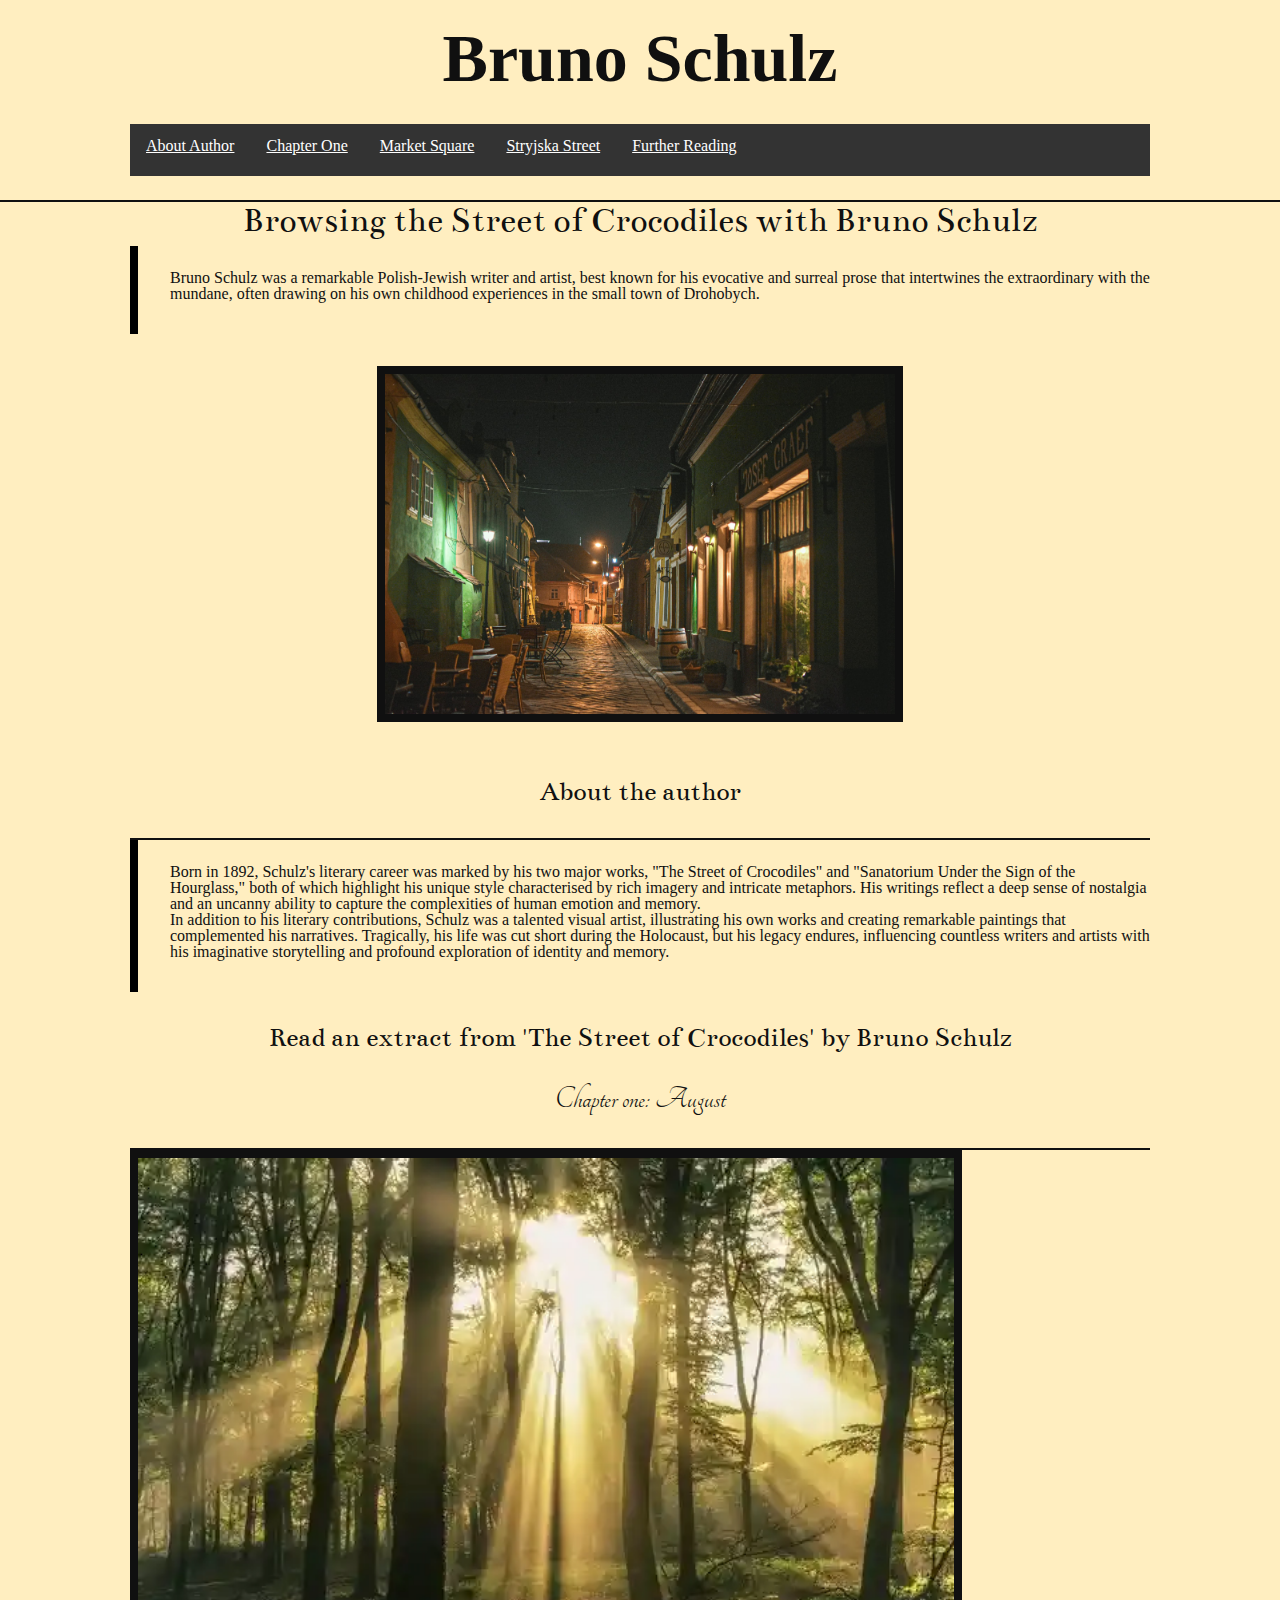
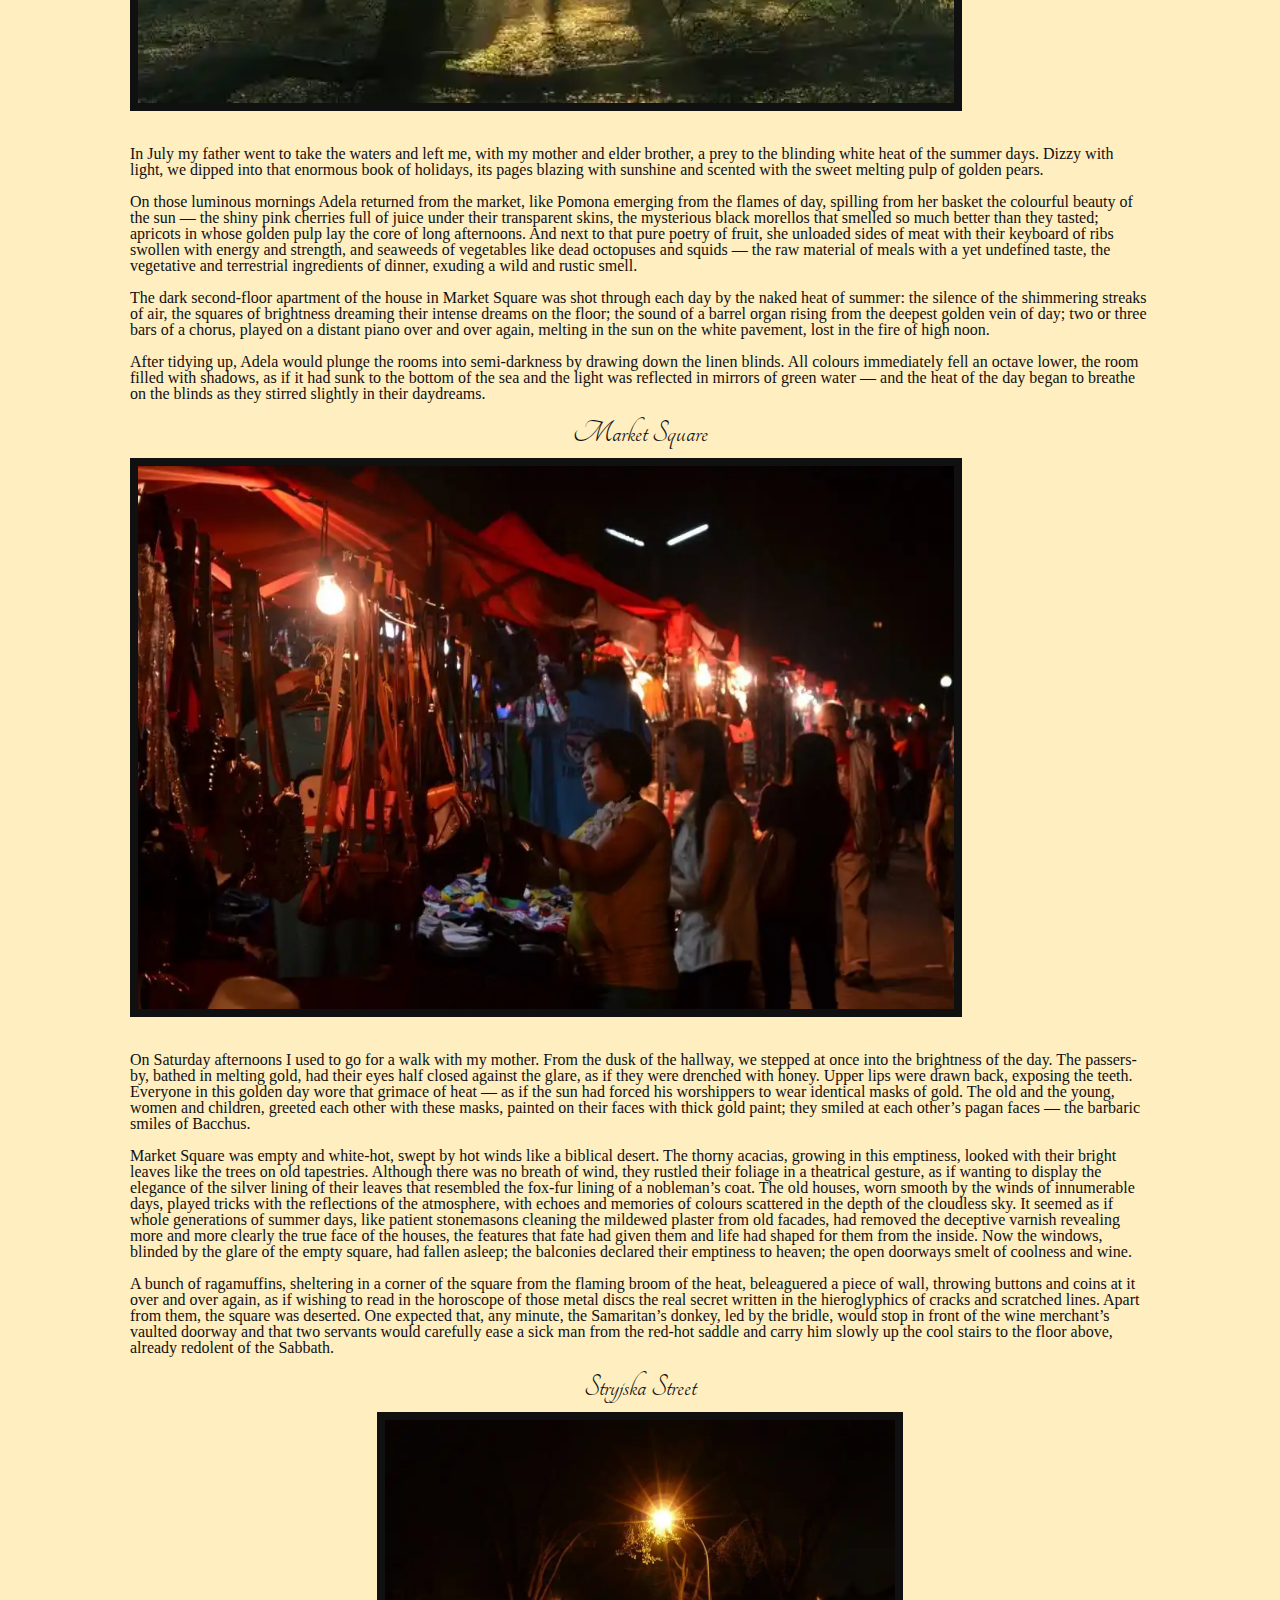
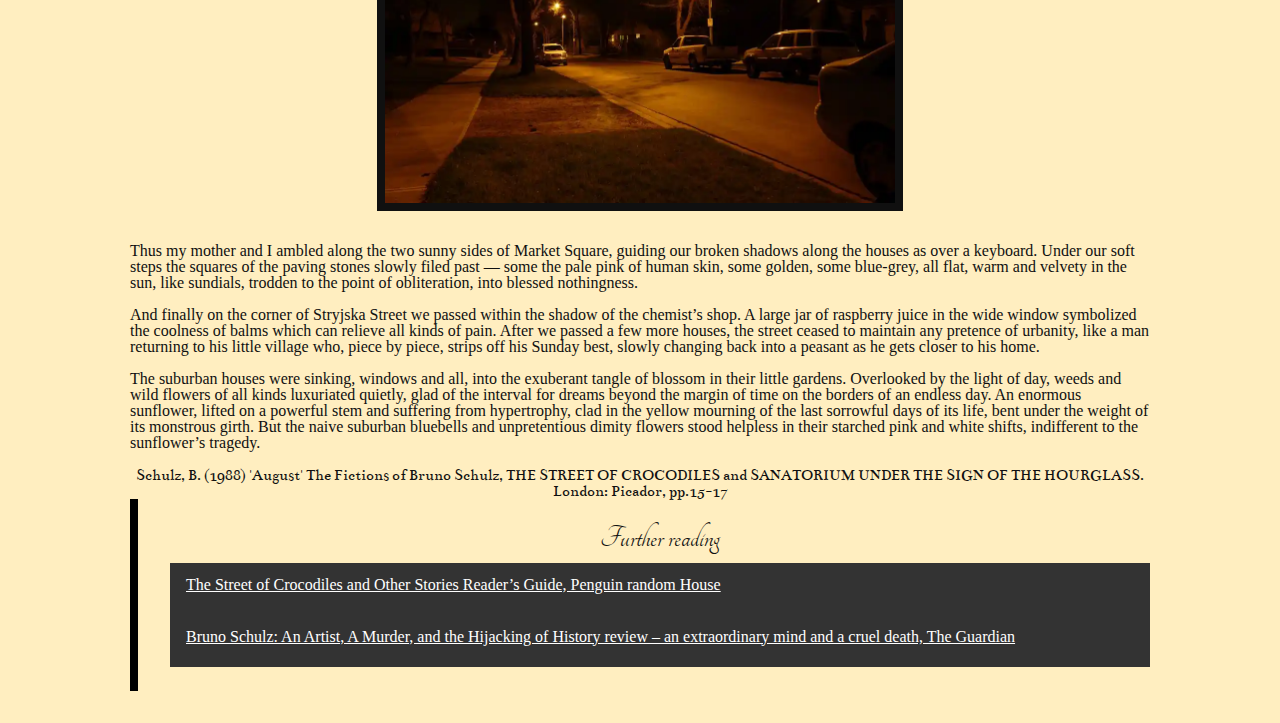
<file: index.html>
<!DOCTYPE html>
<html lang="en">

<head>
    <meta charset="UTF-8">
    <meta name="viewport" content="width=device-width, initial-scale=1.0">
    <meta name="description" content="this is a page created to show my HTML and CSS skills">
    <title>Street of Crocodiles</title>
    <link href="crocodiles.css" rel="stylesheet" type="text/css">
</head>

<body>
<header>
    <div class="container">
        <div class="grid-col-twoThirds">
    
    <h1>
    Bruno Schulz
    </h1>
    <ul>
        <li><a href="#About">About Author</a></li>
        <li><a href="#Chapter">Chapter One</a></li>
        <li><a href="#Market">Market Square</a></li>
        <li><a href="#Street">Stryjska Street</a></li>
        <li><a href="#Further">Further Reading</a></li>
      </ul>
    </div>
    </div>
</header>
<div class="container">
    <div class="grid-col-twoThirds">
<h2>Browsing the Street of Crocodiles with Bruno Schulz</h2>
        <figure class="quote">
            <blockquote>
                <p>Bruno Schulz was a remarkable Polish-Jewish writer and artist, best known for his evocative and surreal prose that intertwines the extraordinary with the mundane, often drawing on his own childhood experiences in the small town of Drohobych.</p>
            </blockquote>
        </figure>
        <img src="images/street.jpg" alt="this is a picture of a street" class="center"></img>
        </div>
        </div>
 <div class="container">
    <div class="grid-col-twoThirds">
<header>
    <h4 id="About"> About the author
</h4>
</header>
<figure class="quote">
            <blockquote>
<p>
Born in 1892, Schulz's literary career was marked by his two major works, "The Street of Crocodiles" and "Sanatorium Under the Sign of the Hourglass," both of which highlight his unique style characterised by rich imagery and intricate metaphors. His writings reflect a deep sense of nostalgia and an uncanny ability to capture the complexities of human emotion and memory.
</p>
<p>
In addition to his literary contributions, Schulz was a talented visual artist, illustrating his own works and creating remarkable paintings that complemented his narratives. Tragically, his life was cut short during the Holocaust, but his legacy endures, influencing countless writers and artists with his imaginative storytelling and profound exploration of identity and memory.
</p>
</blockquote>
</figure>
<h4>
Read an extract from 'The Street of Crocodiles' by Bruno Schulz
</h4>
<header>
<h3 id="Chapter">
Chapter one: August
</h3>
</header>
<img src="images/Trees.webp" alt="this is a image of the sun splitting the trees"></img>
<p>
In July my father went to take the waters and left me, with my mother and elder brother, a prey to the blinding white heat of the summer days. Dizzy with light, we dipped into that enormous book of holidays, its pages blazing with sunshine and scented with the sweet melting pulp of golden pears.
</p>
<p>
On those luminous mornings Adela returned from the market, like Pomona emerging from the flames of day, spilling from her basket the colourful beauty of the sun — the shiny pink cherries full of juice under their transparent skins, the mysterious black morellos that smelled so much better than they tasted; apricots in whose golden pulp lay the core of long afternoons. And next to that pure poetry of fruit, she unloaded sides of meat with their keyboard of ribs swollen with energy and strength, and seaweeds of vegetables like dead octopuses and squids — the raw material of meals with a yet undefined taste, the vegetative and terrestrial ingredients of dinner, exuding a wild and rustic smell.
</p>
<p>
The dark second-floor apartment of the house in Market Square was shot through each day by the naked heat of summer: the silence of the shimmering streaks of air, the squares of brightness dreaming their intense dreams on the floor; the sound of a barrel organ rising from the deepest golden vein of day; two or three bars of a chorus, played on a distant piano over and over again, melting in the sun on the white pavement, lost in the fire of high noon.
</p>
<p>
After tidying up, Adela would plunge the rooms into semi-darkness by drawing down the linen blinds. All colours immediately fell an octave lower, the room filled with shadows, as if it had sunk to the bottom of the sea and the light was reflected in mirrors of green water — and the heat of the day began to breathe on the blinds as they stirred slightly in their daydreams.
</p>
<h3 id="Market">
    Market Square
</h3>
<img src="images/Market.webp" alt="this is a image of a market"></img>
<p>
On Saturday afternoons I used to go for a walk with my mother. From the dusk of the hallway, we stepped at once into the brightness of the day. The passers-by, bathed in melting gold, had their eyes half closed against the glare, as if they were drenched with honey. Upper lips were drawn back, exposing the teeth. Everyone in this golden day wore that grimace of heat — as if the sun had forced his worshippers to wear identical masks of gold. The old and the young, women and children, greeted each other with these masks, painted on their faces with thick gold paint; they smiled at each other’s pagan faces — the barbaric smiles of Bacchus.
</p>
<p>
Market Square was empty and white-hot, swept by hot winds like a biblical desert. The thorny acacias, growing in this emptiness, looked with their bright leaves like the trees on old tapestries. Although there was no breath of wind, they rustled their foliage in a theatrical gesture, as if wanting to display the elegance of the silver lining of their leaves that resembled the fox-fur lining of a nobleman’s coat. The old houses, worn smooth by the winds of innumerable days, played tricks with the reflections of the atmosphere, with echoes and memories of colours scattered in the depth of the cloudless sky. It seemed as if whole generations of summer days, like patient stonemasons cleaning the mildewed plaster from old facades, had removed the deceptive varnish revealing more and more clearly the true face of the houses, the features that fate had given them and life had shaped for them from the inside. Now the windows, blinded by the glare of the empty square, had fallen asleep; the balconies declared their emptiness to heaven; the open doorways smelt of coolness and wine.
</p>
<p>
A bunch of ragamuffins, sheltering in a corner of the square from the flaming broom of the heat, beleaguered a piece of wall, throwing buttons and coins at it over and over again, as if wishing to read in the horoscope of those metal discs the real secret written in the hieroglyphics of cracks and scratched lines. Apart from them, the square was deserted. One expected that, any minute, the Samaritan’s donkey, led by the bridle, would stop in front of the wine merchant’s vaulted doorway and that two servants would carefully ease a sick man from the red-hot saddle and carry him slowly up the cool stairs to the floor above, already redolent of the Sabbath.
</p>
<h3 id="Street">Stryjska Street</h3>
<img src="images/Streetatnight.webp" alt="this is a picture of a street at night" class="center"></img>
<p>
Thus my mother and I ambled along the two sunny sides of Market Square, guiding our broken shadows along the houses as over a keyboard. Under our soft steps the squares of the paving stones slowly filed past — some the pale pink of human skin, some golden, some blue-grey, all flat, warm and velvety in the sun, like sundials, trodden to the point of obliteration, into blessed nothingness.
</p>
<p>
And finally on the corner of Stryjska Street we passed within the shadow of the chemist’s shop. A large jar of raspberry juice in the wide window symbolized the coolness of balms which can relieve all kinds of pain. After we passed a few more houses, the street ceased to maintain any pretence of urbanity, like a man returning to his little village who, piece by piece, strips off his Sunday best, slowly changing back into a peasant as he gets closer to his home.
</p>
<p>
The suburban houses were sinking, windows and all, into the exuberant tangle of blossom in their little gardens. Overlooked by the light of day, weeds and wild flowers of all kinds luxuriated quietly, glad of the interval for dreams beyond the margin of time on the borders of an endless day. An enormous sunflower, lifted on a powerful stem and suffering from hypertrophy, clad in the yellow mourning of the last sorrowful days of its life, bent under the weight of its monstrous girth. But the naive suburban bluebells and unpretentious dimity flowers stood helpless in their starched pink and white shifts, indifferent to the sunflower’s tragedy.
</p>
<h6>
Schulz, B. (1988) 'August' The Fictions of Bruno Schulz, THE STREET OF CROCODILES and SANATORIUM UNDER THE SIGN OF THE HOURGLASS. London: Picador, pp.15-17
</h6>
<div class="container">
    <div class="grid-col-twoThirds">

<figure class="quote">
<blockquote>
<h3 id="Further">
Further reading
</h3>
</blockquote>
<figure>
<ul>

<li><a href="(https://www.penguinrandomhouse.com/books/293938/the-street-of-crocodiles-and-other-stories-by-bruno-schulz-foreword-by-jonathan-safran-foer-introduction-by-david-a-goldfarb-translated-by-celina-wieniewska/9780143105145/readers-guide/)">The Street of Crocodiles and Other Stories Reader’s Guide, Penguin random House</a></li>

<li><a href="(https://www.theguardian.com/books/2023/may/14/bruno-schulz-an-artist-a-murder-and-the-hijacking-of-history-benjamin-balint-review-extraordinary-mind-cruel-death)">Bruno Schulz: An Artist, A Murder, and the Hijacking of History review – an extraordinary mind and a cruel death, The Guardian</a></li>
</div>
</div>

</ul>
</body>
</file>
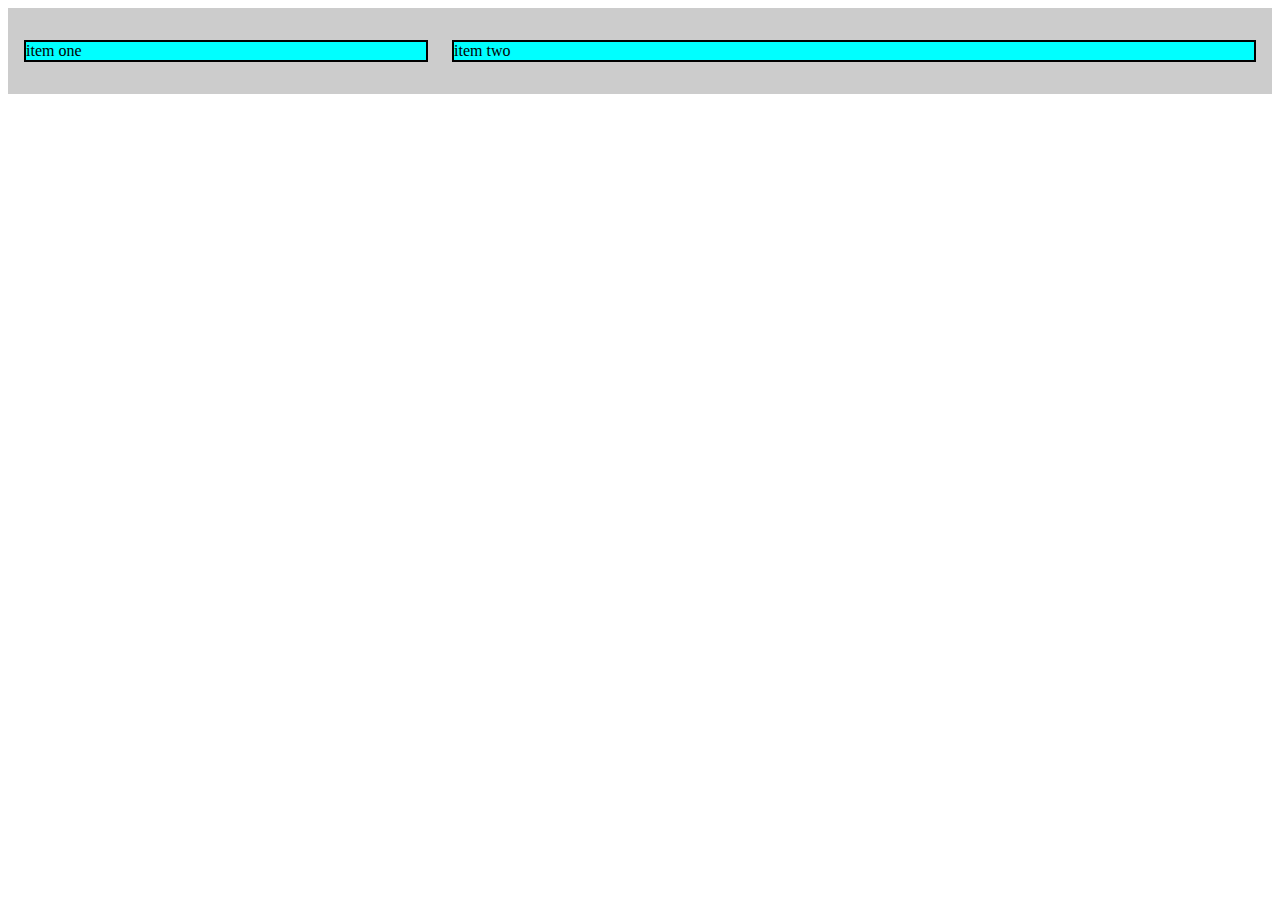
<file: flex.HTML>
<!DOCTYPE html>
<html lang="en">
<head>
    <meta charset="UTF-8">
    <meta name="viewport" content="width=device-width, initial-scale=1.0">
    <title>Document</title>
    <style>
.grid{
    padding: 1rem;
    background-color: #cccccc;
    margin: 0;
    display:flex;
    flex-direction: row;
    gap: 24px
    }
    p{
    border:2px solid #000000;
    background-color:aqua;
    }
    p.third{
        flex-basis: 33.33%;
    }
    p.twoThirds{
        flex-basis: 66.66%;
    }
    </style>
    </head>
<body>
<div class="grid">
    <p class="third">item one</p>
    <p class="twoThirds">item two</p>
</div>
</body>
</html>
</file>
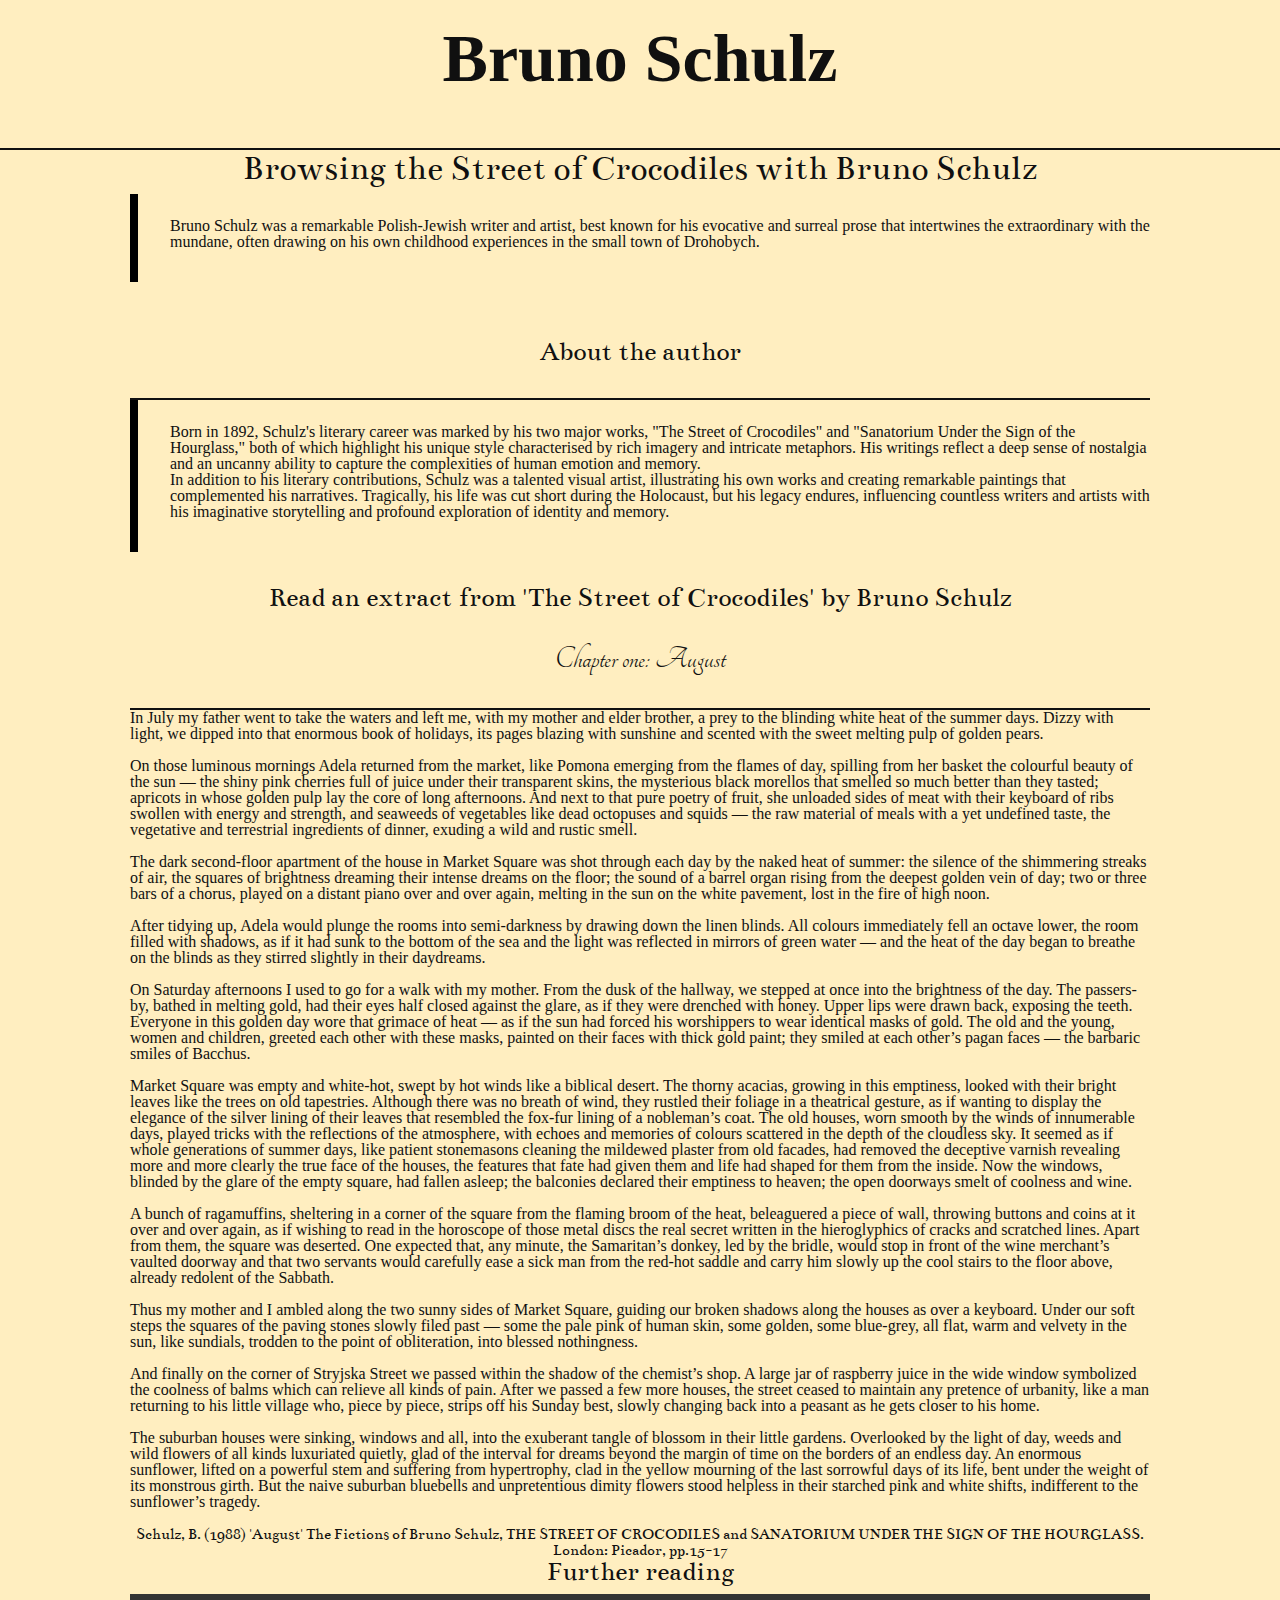
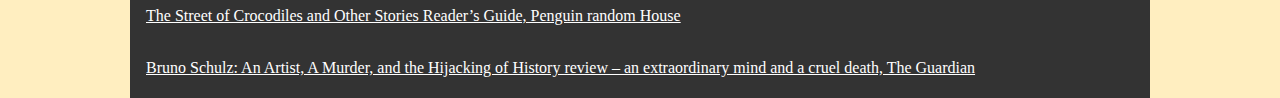
<file: Street-of-crocodiles.HTML>
<!DOCTYPE html>
<html lang="en">

<head>
    <meta charset="UTF-8">
    <meta name="viewport" content="width=device-width, initial-scale=1.0">
    <meta name="description" content="this is a page created to show my HTML and CSS skills">
    <title>Street of Crocodiles</title>
    <link href="crocodiles.css" rel="stylesheet" type="text/css">
</head>

<body>
<header>
    <div class="container">
    <h1>
    Bruno Schulz
    </h1>
    </div>
</header>
<div class="container">
    <div class="grid-col-twoThirds">
<h2>Browsing the Street of Crocodiles with Bruno Schulz</h2>
        <figure class="quote">
            <blockquote>
                <p>Bruno Schulz was a remarkable Polish-Jewish writer and artist, best known for his evocative and surreal prose that intertwines the extraordinary with the mundane, often drawing on his own childhood experiences in the small town of Drohobych.</p>
            </blockquote>
        </figure>
        </div>
        </div>
 <div class="container">
    <div class="grid-col-twoThirds">
<header>
    <h4>
About the author
</h4>
</header>
<figure class="quote">
            <blockquote>
<p>
Born in 1892, Schulz's literary career was marked by his two major works, "The Street of Crocodiles" and "Sanatorium Under the Sign of the Hourglass," both of which highlight his unique style characterised by rich imagery and intricate metaphors. His writings reflect a deep sense of nostalgia and an uncanny ability to capture the complexities of human emotion and memory.
</p>
<p>
In addition to his literary contributions, Schulz was a talented visual artist, illustrating his own works and creating remarkable paintings that complemented his narratives. Tragically, his life was cut short during the Holocaust, but his legacy endures, influencing countless writers and artists with his imaginative storytelling and profound exploration of identity and memory.
</p>
</blockquote>
</figure>
<h4>
Read an extract from 'The Street of Crocodiles' by Bruno Schulz
</h4>
<header>
<h3>
Chapter one: August
</h3>
</header>
<p>
In July my father went to take the waters and left me, with my mother and elder brother, a prey to the blinding white heat of the summer days. Dizzy with light, we dipped into that enormous book of holidays, its pages blazing with sunshine and scented with the sweet melting pulp of golden pears.
</p>
<p>
On those luminous mornings Adela returned from the market, like Pomona emerging from the flames of day, spilling from her basket the colourful beauty of the sun — the shiny pink cherries full of juice under their transparent skins, the mysterious black morellos that smelled so much better than they tasted; apricots in whose golden pulp lay the core of long afternoons. And next to that pure poetry of fruit, she unloaded sides of meat with their keyboard of ribs swollen with energy and strength, and seaweeds of vegetables like dead octopuses and squids — the raw material of meals with a yet undefined taste, the vegetative and terrestrial ingredients of dinner, exuding a wild and rustic smell.
</p>
<p>
The dark second-floor apartment of the house in Market Square was shot through each day by the naked heat of summer: the silence of the shimmering streaks of air, the squares of brightness dreaming their intense dreams on the floor; the sound of a barrel organ rising from the deepest golden vein of day; two or three bars of a chorus, played on a distant piano over and over again, melting in the sun on the white pavement, lost in the fire of high noon.
</p>
<p>
After tidying up, Adela would plunge the rooms into semi-darkness by drawing down the linen blinds. All colours immediately fell an octave lower, the room filled with shadows, as if it had sunk to the bottom of the sea and the light was reflected in mirrors of green water — and the heat of the day began to breathe on the blinds as they stirred slightly in their daydreams.
</p>
<p>
On Saturday afternoons I used to go for a walk with my mother. From the dusk of the hallway, we stepped at once into the brightness of the day. The passers-by, bathed in melting gold, had their eyes half closed against the glare, as if they were drenched with honey. Upper lips were drawn back, exposing the teeth. Everyone in this golden day wore that grimace of heat — as if the sun had forced his worshippers to wear identical masks of gold. The old and the young, women and children, greeted each other with these masks, painted on their faces with thick gold paint; they smiled at each other’s pagan faces — the barbaric smiles of Bacchus.
</p>
<p>
Market Square was empty and white-hot, swept by hot winds like a biblical desert. The thorny acacias, growing in this emptiness, looked with their bright leaves like the trees on old tapestries. Although there was no breath of wind, they rustled their foliage in a theatrical gesture, as if wanting to display the elegance of the silver lining of their leaves that resembled the fox-fur lining of a nobleman’s coat. The old houses, worn smooth by the winds of innumerable days, played tricks with the reflections of the atmosphere, with echoes and memories of colours scattered in the depth of the cloudless sky. It seemed as if whole generations of summer days, like patient stonemasons cleaning the mildewed plaster from old facades, had removed the deceptive varnish revealing more and more clearly the true face of the houses, the features that fate had given them and life had shaped for them from the inside. Now the windows, blinded by the glare of the empty square, had fallen asleep; the balconies declared their emptiness to heaven; the open doorways smelt of coolness and wine.
</p>
<p>
A bunch of ragamuffins, sheltering in a corner of the square from the flaming broom of the heat, beleaguered a piece of wall, throwing buttons and coins at it over and over again, as if wishing to read in the horoscope of those metal discs the real secret written in the hieroglyphics of cracks and scratched lines. Apart from them, the square was deserted. One expected that, any minute, the Samaritan’s donkey, led by the bridle, would stop in front of the wine merchant’s vaulted doorway and that two servants would carefully ease a sick man from the red-hot saddle and carry him slowly up the cool stairs to the floor above, already redolent of the Sabbath.
</p>
<p>
Thus my mother and I ambled along the two sunny sides of Market Square, guiding our broken shadows along the houses as over a keyboard. Under our soft steps the squares of the paving stones slowly filed past — some the pale pink of human skin, some golden, some blue-grey, all flat, warm and velvety in the sun, like sundials, trodden to the point of obliteration, into blessed nothingness.
</p>
<p>
And finally on the corner of Stryjska Street we passed within the shadow of the chemist’s shop. A large jar of raspberry juice in the wide window symbolized the coolness of balms which can relieve all kinds of pain. After we passed a few more houses, the street ceased to maintain any pretence of urbanity, like a man returning to his little village who, piece by piece, strips off his Sunday best, slowly changing back into a peasant as he gets closer to his home.
</p>
<p>
The suburban houses were sinking, windows and all, into the exuberant tangle of blossom in their little gardens. Overlooked by the light of day, weeds and wild flowers of all kinds luxuriated quietly, glad of the interval for dreams beyond the margin of time on the borders of an endless day. An enormous sunflower, lifted on a powerful stem and suffering from hypertrophy, clad in the yellow mourning of the last sorrowful days of its life, bent under the weight of its monstrous girth. But the naive suburban bluebells and unpretentious dimity flowers stood helpless in their starched pink and white shifts, indifferent to the sunflower’s tragedy.
</p>
<h6>
Schulz, B. (1988) 'August' The Fictions of Bruno Schulz, THE STREET OF CROCODILES and SANATORIUM UNDER THE SIGN OF THE HOURGLASS. London: Picador, pp.15-17
</h6>
<h4>
Further reading
</h4>
<ul>

<li><a href="(https://www.penguinrandomhouse.com/books/293938/the-street-of-crocodiles-and-other-stories-by-bruno-schulz-foreword-by-jonathan-safran-foer-introduction-by-david-a-goldfarb-translated-by-celina-wieniewska/9780143105145/readers-guide/)">The Street of Crocodiles and Other Stories Reader’s Guide, Penguin random House</a></li>

<li><a href="(https://www.theguardian.com/books/2023/may/14/bruno-schulz-an-artist-a-murder-and-the-hijacking-of-history-benjamin-balint-review-extraordinary-mind-cruel-death)">Bruno Schulz: An Artist, A Murder, and the Hijacking of History review – an extraordinary mind and a cruel death, The Guardian</a></li>
</div>
</div>
</ul>
</body>
</file>
<file: crocodiles.css>
/* import fonts from google fonts */
@import url('https://fonts.googleapis.com/css2?family=Bentham&family=Tangerine:wght@400;700&display=swap');

/* css reset */ 

* {
    padding: 0;
    margin: 0;
    font-size: 100%;
    line-height: 1em;
}

/* default colours for page*/
body {
    color: #101010;
    border-color:#101010;
    background-color:#FFEEC0
}
/* content container to centre content*/
.container {
    max-width: 1020px;
    margin: 0 auto 0 auto;
}

/* default styling for headings*/
h1,
.alfa-slab-one-regular {
    font-family: "Alfa Slab One", serif;
    font-weight: 400;
    font-style: normal;
  }
  

h3,
    .tangerine-regular {
        font-family: "Tangerine", cursive;
        font-weight: 400;
        font-style: normal;
      }
      
      .tangerine-bold {
        font-family: "Tangerine", cursive;
        font-weight: 700;
        font-style: normal;
      }
      

/* specific styles*/
h1 {
    font-size: 4.25rem;
    margin-bottom: 2rem;
    font-weight: 900;
}

h2 {
    font-size: 2.25rem;
    margin-bottom: .5rem
}

h3 {
    font-size: 2rem;
    margin-bottom: 0.5rem;
}
h4 {
    font-size: 1.75rem;
    margin-bottom: 0.5rem;
}

h2, h4, h5, h6, p
    .bentham-regular {
        font-family: "Bentham", serif;
        font-weight: 400;
        font-style: normal;
      }
      


/*paragraph large */
p.large 
.bentham-regular {
    font-family: "Bentham", serif;
    font-weight: 400;
    font-style: normal;
  }
  

 ul {
        list-style: disc outside;
        margin-bottom: 1.5rem;
        margin-left: 1.25rem;
        }
        ul li 
        .bentham-regular {
            font-family: "Bentham", serif;
            font-weight: 400;
            font-style: normal;
          }
          
/* hyperlinks */
a {
    font-family:inherit;
    font-size:inherit;
    line-height: inherit;
    color: #c20303;
    }
    a:hover {
        color:#c00000;
        }
        a:visited {
        color:#ffb300;
        }

/* images*/
img {
    max-width: 1020px;
    width:100%;
    height:auto;
    border:1px solid #101010;
    margin-bottom: 2rem;
}
/*blockquote*/
figure.quote {
    border-left: 8px solid #000000;
    padding:1.5rem 0 1.5rem 2rem;
    margin-bottom: 2rem;
    }

    figure.quote p{
        margin-bottom:0;
        }
        figure.quote blockquote {
        margin-bottom:.5rem;
        }
        figure.quote figcaption p{
        font-weight:700;
        }

/* footer */
footer {
        padding: 1.5rem 0 1.5rem 0;
        margin-top:2rem;
        border-top:1px solid #101010;
    }

/*main*/
main{
    margin-bottom: 2.5rem;
    }
/* header */
header{
        border-bottom:2px solid #101010;
        padding:1.5rem 0;
        }
        header p.logo{
        font-weight: 700;
        margin-bottom:0;
        font-size:1.75rem;
        line-height: 1.1;
        }

/*css grids*/
.grid {
    display: flex;
    gap:24px;
    flex-direction: row;
    }
/* CSS grids column widths */
.grid-col-third {
    flex-basis: 33.33%;
    }
    .grid-col-twoThirds {
    flex-basis: 66.66%;
    }
    
        @media only screen and (max-width:620px) {
        p {
        color:#ffffff;
        background-color: #425262;
        }
        }
     /* media queries */
@media only screen and (max-width:1068px) {
    .container {
    margin: 0 24px 0 24px;
    }
    }
    @media only screen and (max-width: 768px) {
    }
    .grid {
        flex-direction: column;
    }
    @media only screen and (max-width: 600px) {
    .container {
    margin: 0 16px 0 16px;
    }
    
    }
    @media only screen and (max-width: 600px) {
        .container {
        margin: 0 16px 0 16px;
        }
        h1{
        font-size: 2.25rem;
        margin-bottom: 1rem;
        }
        h2{
        font-size: 1.875rem;
        }
        h3{
        font-size: 1.5rem;
        }
        h4{
        font-size: 1.25rem;
        }
        }p.large {
            font-size: 1.25rem;
            margin-bottom: 2rem;
            }
            p{
            font-size: 1rem;
            margin-bottom: 1rem;
            }
            ul {
                margin-bottom: 1rem;
                }
                ul li {
                font-size: 1rem;
                margin-bottom: .5rem;
                }
                header p.logo{
                    font-size:1.25rem;
                    }
                    .colour-block{
                    padding:2rem 0;
                    margin-bottom:2rem;
                    }
                    img {
                        width: 80%;
                        height: auto;
                      }
                      div.a {
                        text-align: center;
                      }
                      h1, h2, h3, h4, h5, h6 {
                        text-align: center;}
                        .center {
                            display: block;
                            margin-left: auto;
                            margin-right: auto;
                            width: 50%;
                          }
                          img {border-style: solid;
                        border-width: 8px;
                    }
                    ul {
                        list-style-type: none;
                        margin: 0;
                        padding: 0;
                      }
                      li {
                        display: inline;
                      }
                      li {
                        float: left;
                      }
                      
                      a {
                        display: block;
                        padding: 8px;
                        background-color: #333;
                      }
                      ul {
                        list-style-type: none;
                        margin: 0;
                        padding: 0;
                        overflow: hidden;
                        background-color: #333;
                      }
                      
                      li {
                        float: left;
                      }
                      
                      li a {
                        display: block;
                        color: white;
                        text-align: center;
                        padding: 14px 16px;
                        text-decoration: h3;
                      }
                      .active {
                        background-color: #ff0000;
                      }
</file>
